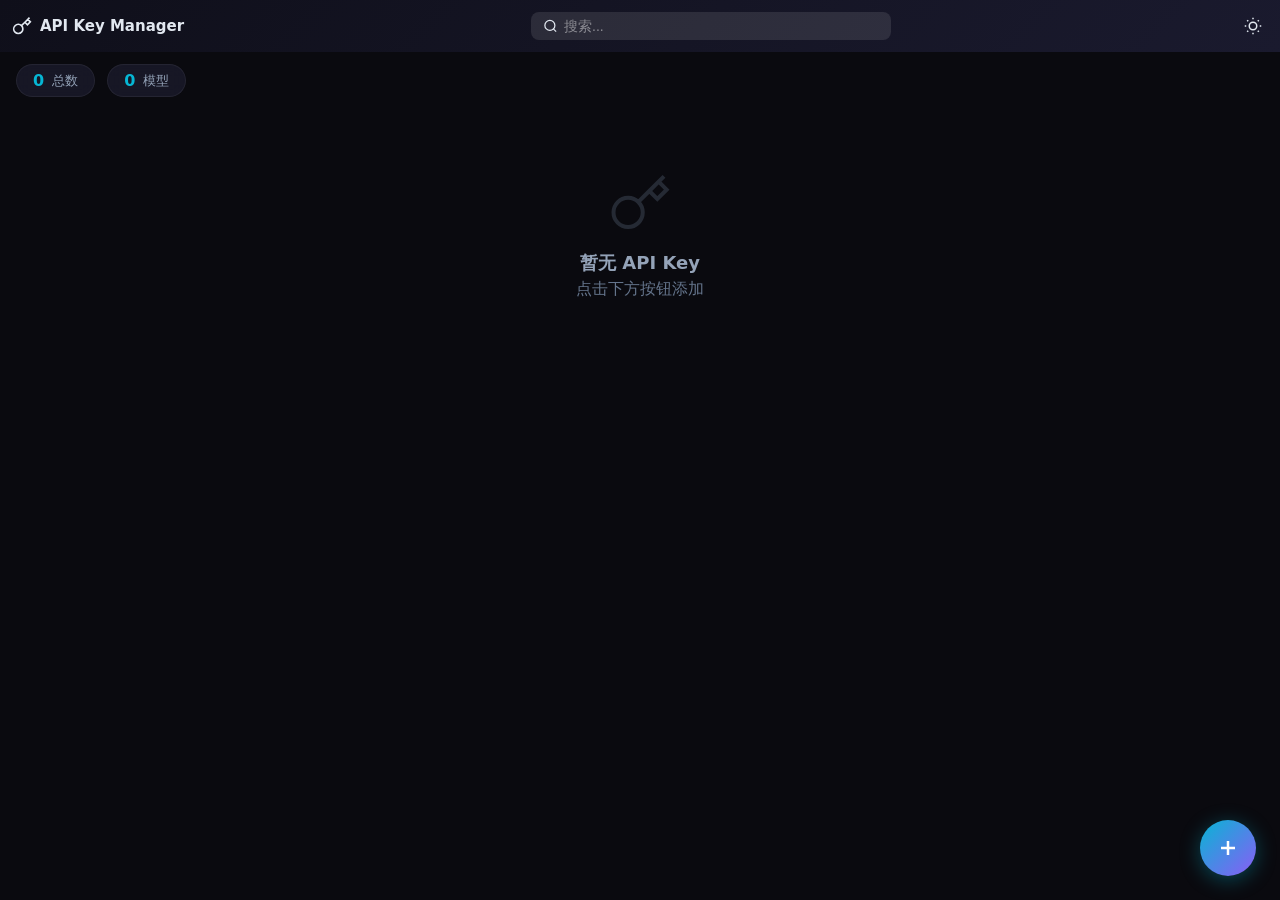
<file: apk/app/src/main/assets/web/index.html>
<!DOCTYPE html>
<html lang="zh-CN">
<head>
    <meta charset="UTF-8">
    <meta name="viewport" content="width=device-width, initial-scale=1.0, maximum-scale=1.0, user-scalable=no">
    <title>API Key Manager</title>
    <link rel="stylesheet" href="style.css">
    <link rel="icon" href="Mina.ico" type="image/x-icon">
    <link rel="manifest" href="manifest.json">
    <meta name="apple-mobile-web-app-capable" content="yes">
    <meta name="apple-mobile-web-app-status-bar-style" content="black-translucent">
</head>
<body class="dark-theme">
    <div class="app-bar" id="appBar">
        <div class="app-bar-left">
            <div class="logo">
                <svg width="20" height="20" viewBox="0 0 24 24" fill="none" stroke="currentColor" stroke-width="2"><path d="M21 2l-2 2m-7.61 7.61a5.5 5.5 0 11-7.778 7.778 5.5 5.5 0 017.777-7.777zm0 0L15.5 7.5m0 0l3 3L22 7l-3-3m-3.5 3.5L19 4"/></svg>
                <span>API Key Manager</span>
            </div>
        </div>
        <div class="app-bar-center">
            <div class="search-box">
                <svg width="16" height="16" viewBox="0 0 24 24" fill="none" stroke="currentColor" stroke-width="2"><circle cx="11" cy="11" r="8"/><line x1="21" y1="21" x2="16.65" y2="16.65"/></svg>
                <input type="text" placeholder="搜索..." id="globalSearch" oninput="renderCards()">
            </div>
        </div>
        <div class="app-bar-right">
            <button class="icon-btn" onclick="toggleTheme()" title="切换主题">
                <svg class="moon-icon" width="18" height="18" viewBox="0 0 24 24" fill="none" stroke="currentColor" stroke-width="2"><path d="M21 12.79A9 9 0 1111.21 3 7 7 0 0021 12.79z"/></svg>
                <svg class="sun-icon" width="18" height="18" viewBox="0 0 24 24" fill="none" stroke="currentColor" stroke-width="2" style="display:none"><circle cx="12" cy="12" r="5"/><line x1="12" y1="1" x2="12" y2="3"/><line x1="12" y1="21" x2="12" y2="23"/><line x1="4.22" y1="4.22" x2="5.64" y2="5.64"/><line x1="18.36" y1="18.36" x2="19.78" y2="19.78"/><line x1="1" y1="12" x2="3" y2="12"/><line x1="21" y1="12" x2="23" y2="12"/><line x1="4.22" y1="19.78" x2="5.64" y2="18.36"/><line x1="18.36" y1="5.64" x2="19.78" y2="4.22"/></svg>
            </button>
        </div>
    </div>

    <div class="main-content" id="mainContent">
        <div class="stats-bar">
            <div class="stat-chip"><span class="stat-chip-value" id="totalCount">0</span><span class="stat-chip-label">总数</span></div>
            <div class="stat-chip"><span class="stat-chip-value" id="modelCount">0</span><span class="stat-chip-label">模型</span></div>
        </div>
        <div class="cards-grid" id="cardsGrid">
            <div class="empty-state" id="emptyState">
                <svg width="64" height="64" viewBox="0 0 24 24" fill="none" stroke="currentColor" stroke-width="1.5"><path d="M21 2l-2 2m-7.61 7.61a5.5 5.5 0 11-7.778 7.778 5.5 5.5 0 017.777-7.777zm0 0L15.5 7.5m0 0l3 3L22 7l-3-3m-3.5 3.5L19 4"/></svg>
                <p>暂无 API Key</p>
                <span>点击下方按钮添加</span>
            </div>
        </div>
    </div>

    <button class="fab" id="fabAdd" onclick="showAddDialog()" title="新增 API Key">
        <svg width="24" height="24" viewBox="0 0 24 24" fill="none" stroke="currentColor" stroke-width="2.5"><line x1="12" y1="5" x2="12" y2="19"/><line x1="5" y1="12" x2="19" y2="12"/></svg>
    </button>

    <div class="toast-container" id="toastContainer"></div>

    <div class="modal-overlay" id="modalOverlay">
        <div class="modal" id="mainModal">
            <div class="modal-header">
                <h3 id="modalTitle">新增 API Key</h3>
                <button class="modal-close" onclick="hideModal()"><svg width="18" height="18" viewBox="0 0 24 24" stroke="currentColor" stroke-width="3"><line x1="4" y1="4" x2="20" y2="20"/><line x1="20" y1="4" x2="4" y2="20"/></svg></button>
            </div>
            <div class="modal-body" id="modalBody">
                <div class="form-group">
                    <label>快速选择预设</label>
                    <select class="form-input" id="presetSelect" onchange="applyPreset()">
                        <option value="">-- 选择预设 --</option>
                    </select>
                </div>
                <div class="form-group">
                    <label>显示名称 <span class="required">*</span></label>
                    <input type="text" class="form-input" id="editName" placeholder="例如: OpenAI、Azure GPT">
                </div>
                <div class="form-group">
                    <label>基础 URL <span class="required">*</span></label>
                    <input type="url" class="form-input" id="editBaseUrl" placeholder="https://api.openai.com">
                </div>
                <div class="form-group">
                    <label>API 密钥 <span class="required">*</span></label>
                    <div class="input-with-btn">
                        <input type="password" class="form-input" id="editApiKey" style="flex:1">
                        <button class="btn btn-sm" onclick="toggleKeyVisibility('editApiKey', this)" title="显示/隐藏">显示</button>
                    </div>
                </div>
                <div class="form-group">
                    <label>模型列表</label>
                    <div class="models-tags-edit" id="modelsTagsEdit"></div>
                    <div class="input-with-btn" style="margin-top:6px">
                        <input type="text" class="form-input" id="editModelInput" placeholder="输入后按 Enter 添加" style="flex:1">
                        <button class="btn btn-sm" onclick="addEditModel()">添加</button>
                    </div>
                </div>
                <div class="form-group">
                    <button class="btn btn-outline btn-sm" onclick="testAndImportModels()" id="testModelsBtn">
                        <svg width="14" height="14" viewBox="0 0 24 24" fill="none" stroke="currentColor" stroke-width="2"><polyline points="23,4 23,10 17,10"/><polyline points="1,20 1,14 7,14"/><path d="M3.51 9a9 9 0 0114.85-3.36L23 10M1 14l4.64 4.36A9 9 0 0020.49 15"/></svg>
                        测试连接并导入模型
                    </button>
                    <span id="testResult" class="test-result"></span>
                </div>
            </div>
            <div class="modal-footer">
                <button class="btn" onclick="hideModal()">取消</button>
                <button class="btn btn-primary" onclick="saveEntry()" id="saveBtn">保存</button>
            </div>
        </div>
    </div>

    <div class="modal-overlay" id="logModalOverlay">
        <div class="modal modal-lg" id="logModal">
            <div class="modal-header">
                <h3 id="logModalTitle">操作日志</h3>
                <button class="modal-close" onclick="hideLogModal()"><svg width="18" height="18" viewBox="0 0 24 24" stroke="currentColor" stroke-width="3"><line x1="4" y1="4" x2="20" y2="20"/><line x1="20" y1="4" x2="4" y2="20"/></svg></button>
            </div>
            <div class="modal-body">
                <div class="log-actions">
                    <button class="btn btn-sm" onclick="addLogEntry()">
                        <svg width="14" height="14" viewBox="0 0 24 24" fill="none" stroke="currentColor" stroke-width="2"><line x1="12" y1="5" x2="12" y2="19"/><line x1="5" y1="12" x2="19" y2="12"/></svg>
                        新增日志
                    </button>
                    <button class="btn btn-sm btn-danger" onclick="clearLogs()">
                        <svg width="14" height="14" viewBox="0 0 24 24" fill="none" stroke="currentColor" stroke-width="2"><polyline points="3,6 5,6 21,6"/><path d="M19 6v14a2 2 0 01-2 2H7a2 2 0 01-2-2V6m3 0V4a2 2 0 012-2h4a2 2 0 012 2v2"/></svg>
                        清空日志
                    </button>
                </div>
                <div class="log-list" id="logList">
                    <div class="empty-state small">暂无日志</div>
                </div>
            </div>
            <div class="modal-footer">
                <button class="btn" onclick="hideLogModal()">关闭</button>
            </div>
        </div>
    </div>

    <div class="modal-overlay" id="addLogModalOverlay">
        <div class="modal" id="addLogModal">
            <div class="modal-header">
                <h3>新增日志条目</h3>
                <button class="modal-close" onclick="hideAddLogModal()"><svg width="18" height="18" viewBox="0 0 24 24" stroke="currentColor" stroke-width="3"><line x1="4" y1="4" x2="20" y2="20"/><line x1="20" y1="4" x2="4" y2="20"/></svg></button>
            </div>
            <div class="modal-body">
                <div class="form-group">
                    <label>日志内容</label>
                    <textarea class="form-textarea" id="logContentInput" rows="4" placeholder="输入日志内容..."></textarea>
                </div>
                <div class="form-group">
                    <label>状态</label>
                    <select class="form-input" id="logStatusInput">
                        <option value="info">信息</option>
                        <option value="success">成功</option>
                        <option value="warning">警告</option>
                        <option value="error">错误</option>
                    </select>
                </div>
            </div>
            <div class="modal-footer">
                <button class="btn" onclick="hideAddLogModal()">取消</button>
                <button class="btn btn-primary" onclick="confirmAddLog()">保存</button>
            </div>
        </div>
    </div>

    <div class="modal-overlay" id="testChatModalOverlay">
        <div class="modal" id="testChatModal">
            <div class="modal-header">
                <h3>模型对话测试</h3>
                <button class="modal-close" onclick="hideTestChatModal()"><svg width="18" height="18" viewBox="0 0 24 24" stroke="currentColor" stroke-width="3"><line x1="4" y1="4" x2="20" y2="20"/><line x1="20" y1="4" x2="4" y2="20"/></svg></button>
            </div>
            <div class="modal-body">
                <div class="form-group">
                    <label>选择模型</label>
                    <select class="form-input" id="testModelSelect"></select>
                </div>
                <div class="form-group">
                    <label>测试提示词</label>
                    <textarea class="form-textarea" id="testPromptInput" rows="3" placeholder="输入测试提示词...">用中文回复：Hello, who are you?</textarea>
                </div>
                <button class="btn btn-primary" onclick="runModelTest()" id="runTestBtn">
                    <svg width="14" height="14" viewBox="0 0 24 24" fill="none" stroke="currentColor" stroke-width="2"><polyline points="23,4 23,10 17,10"/><polyline points="1,20 1,14 7,14"/><path d="M3.51 9a9 9 0 0114.85-3.36L23 10M1 14l4.64 4.36A9 9 0 0020.49 15"/></svg>
                    发送测试
                </button>
                <div class="form-group" style="margin-top:12px">
                    <label>测试结果</label>
                    <div class="test-chat-result" id="testChatResult">
                        <div class="empty-state small" style="padding:20px">点击"发送测试"开始</div>
                    </div>
                </div>
            </div>
            <div class="modal-footer">
                <button class="btn" onclick="hideTestChatModal()">关闭</button>
            </div>
        </div>
    </div>

    <script src="app.js"></script>
    <script>
        if ('serviceWorker' in navigator) {
            navigator.serviceWorker.register('sw.js').catch(function() {});
        }
    </script>
</body>
</html>
</file>
<file: apk/app/src/main/assets/web/style.css>
:root {
    --bg: #0a0a0f;
    --bg-secondary: #12121a;
    --card: rgba(25, 25, 40, 0.9);
    --card-hover: rgba(35, 35, 55, 0.95);
    --card-border: rgba(255, 255, 255, 0.06);
    --text: #e2e8f0;
    --text-secondary: #94a3b8;
    --text-muted: #64748b;
    --primary: #06b6d4;
    --primary-dim: rgba(6, 182, 212, 0.15);
    --primary-end: #8b5cf6;
    --success: #34d399;
    --success-dim: rgba(52, 211, 153, 0.15);
    --warning: #fbbf24;
    --warning-dim: rgba(251, 191, 36, 0.15);
    --danger: #f87171;
    --danger-dim: rgba(248, 113, 113, 0.15);
    --info: #60a5fa;
    --info-dim: rgba(96, 165, 250, 0.15);
    --shadow: 0 4px 20px rgba(0, 0, 0, 0.3);
    --radius: 12px;
    --radius-sm: 8px;
    --radius-xs: 6px;
    --appbar-bg: linear-gradient(135deg, #0f0f1a, #1a1a2e);
    --appbar-text: #e2e8f0;
}

body.light-theme {
    --bg: #f1f5f9;
    --bg-secondary: #e2e8f0;
    --card: #ffffff;
    --card-hover: #f8fafc;
    --card-border: #e2e8f0;
    --text: #1e293b;
    --text-secondary: #64748b;
    --text-muted: #94a3b8;
    --primary: #667eea;
    --primary-dim: rgba(102, 126, 234, 0.12);
    --primary-end: #764ba2;
    --success: #10b981;
    --success-dim: rgba(16, 185, 129, 0.12);
    --warning: #f59e0b;
    --warning-dim: rgba(245, 158, 11, 0.12);
    --danger: #ef4444;
    --danger-dim: rgba(239, 68, 68, 0.12);
    --info: #3b82f6;
    --info-dim: rgba(59, 130, 246, 0.12);
    --shadow: 0 2px 12px rgba(0, 0, 0, 0.08);
    --appbar-bg: linear-gradient(135deg, #667eea, #764ba2);
    --appbar-text: #fff;
}

* {
    margin: 0;
    padding: 0;
    box-sizing: border-box;
}

body {
    font-family: -apple-system, BlinkMacSystemFont, 'Segoe UI', 'Microsoft YaHei', system-ui, sans-serif;
    background: var(--bg);
    color: var(--text);
    height: 100vh;
    display: flex;
    flex-direction: column;
    overflow: hidden;
}

.app-bar,
.btn,
.icon-btn,
.copy-btn,
.fab,
.edit-btn,
.modal-close,
.log-del,
.remove-model {
    -webkit-user-select: none;
    user-select: none;
}

.api-card,
.field-value,
.key-value,
.models-list,
.model-tag,
.log-text,
.test-msg .msg-content,
.form-input,
.form-textarea {
    -webkit-user-select: text;
    user-select: text;
}

.app-bar {
    height: 52px;
    background: var(--appbar-bg);
    color: var(--appbar-text);
    display: flex;
    align-items: center;
    padding: 0 12px;
    gap: 8px;
    flex-shrink: 0;
    -webkit-app-region: drag;
    app-region: drag;
    z-index: 100;
}

.main-content {
    flex: 1;
    overflow-y: auto;
    padding: 12px 16px 80px;
    -webkit-app-region: no-drag;
    app-region: no-drag;
}

.api-card,
.field-value,
.key-value,
.models-list,
.model-tag,
.log-text,
.test-msg .msg-content,
.form-input,
.form-textarea {
    -webkit-user-select: text;
    user-select: text;
}

.app-bar-left {
    display: flex;
    align-items: center;
    gap: 6px;
    min-width: fit-content;
}

.logo {
    display: flex;
    align-items: center;
    gap: 8px;
    font-weight: 700;
    font-size: 15px;
    white-space: nowrap;
}

.app-bar-center {
    flex: 1;
    display: flex;
    justify-content: center;
}

.search-box {
    display: flex;
    align-items: center;
    gap: 6px;
    background: rgba(255, 255, 255, 0.1);
    border-radius: 8px;
    padding: 6px 12px;
    width: 100%;
    max-width: 360px;
    transition: background 0.2s;
    -webkit-app-region: no-drag;
    app-region: no-drag;
}

.search-box:focus-within {
    background: rgba(255, 255, 255, 0.18);
}

.search-box input {
    background: transparent;
    border: none;
    outline: none;
    color: inherit;
    width: 100%;
    font-size: 14px;
}

.search-box input::placeholder {
    color: rgba(255, 255, 255, 0.45);
}

.app-bar-right {
    display: flex;
    align-items: center;
    gap: 4px;
    -webkit-app-region: no-drag;
    app-region: no-drag;
}

.icon-btn {
    background: transparent;
    border: none;
    color: inherit;
    cursor: pointer;
    padding: 6px;
    border-radius: 8px;
    display: flex;
    align-items: center;
    justify-content: center;
    transition: background 0.2s;
}

.icon-btn:hover {
    background: rgba(255, 255, 255, 0.15);
}


.main-content {
    flex: 1;
    overflow-y: auto;
    padding: 12px 16px 80px;
}

.stats-bar {
    display: flex;
    gap: 12px;
    margin-bottom: 14px;
}

.stat-chip {
    background: var(--card);
    border: 1px solid var(--card-border);
    border-radius: 20px;
    padding: 6px 16px;
    display: flex;
    align-items: center;
    gap: 8px;
    font-size: 13px;
    backdrop-filter: blur(8px);
}

.stat-chip-value {
    font-weight: 700;
    font-size: 16px;
    color: var(--primary);
}

.stat-chip-label {
    color: var(--text-secondary);
}

.cards-grid {
    display: grid;
    grid-template-columns: repeat(auto-fill, minmax(340px, 1fr));
    gap: 12px;
}

.empty-state {
    grid-column: 1 / -1;
    display: flex;
    flex-direction: column;
    align-items: center;
    justify-content: center;
    padding: 60px 20px;
    color: var(--text-muted);
    text-align: center;
}

.empty-state svg {
    margin-bottom: 16px;
    opacity: 0.3;
}

.empty-state p {
    font-size: 18px;
    font-weight: 600;
    color: var(--text-secondary);
    margin-bottom: 4px;
}

.empty-state.small {
    padding: 30px 20px;
}

.empty-state.small p {
    font-size: 14px;
}

.api-card {
    background: var(--card);
    border: 1px solid var(--card-border);
    border-radius: var(--radius);
    padding: 16px;
    position: relative;
    transition: all 0.2s;
    backdrop-filter: blur(8px);
}

.api-card:hover {
    box-shadow: var(--shadow);
    border-color: rgba(6, 182, 212, 0.2);
}

.light-theme .api-card:hover {
    border-color: rgba(102, 126, 234, 0.2);
}

.card-header {
    display: flex;
    align-items: center;
    justify-content: space-between;
    margin-bottom: 12px;
    gap: 8px;
}

.card-title {
    font-size: 16px;
    font-weight: 700;
    color: var(--text);
    display: flex;
    align-items: center;
    gap: 8px;
}

.card-title .edit-btn {
    opacity: 0;
    transition: opacity 0.2s;
    cursor: pointer;
    color: var(--text-muted);
    background: transparent;
    border: none;
    padding: 2px;
    border-radius: 4px;
    display: flex;
}

.api-card:hover .edit-btn {
    opacity: 1;
}

.card-time {
    font-size: 11px;
    color: var(--text-muted);
}

.card-body {
    display: flex;
    flex-direction: column;
    gap: 10px;
}

.field-row {
    display: flex;
    flex-direction: column;
    gap: 2px;
}

.field-label {
    font-size: 11px;
    font-weight: 600;
    color: var(--text-muted);
    text-transform: uppercase;
    letter-spacing: 0.5px;
}

.field-value {
    font-size: 13px;
    color: var(--text);
    word-break: break-all;
    display: flex;
    align-items: center;
    gap: 6px;
}

.key-value {
    font-family: 'Consolas', 'Courier New', monospace;
    font-size: 12px;
    background: var(--bg-secondary);
    padding: 3px 8px;
    border-radius: 4px;
    max-width: 100%;
    overflow: hidden;
    text-overflow: ellipsis;
    white-space: nowrap;
    flex: 1;
}

.copy-btn {
    background: transparent;
    border: none;
    color: var(--text-muted);
    cursor: pointer;
    padding: 4px;
    border-radius: 4px;
    display: flex;
    align-items: center;
    flex-shrink: 0;
    transition: color 0.2s;
}

.copy-btn:hover {
    color: var(--primary);
}

.models-list {
    display: flex;
    flex-wrap: wrap;
    gap: 4px;
}

.model-tag {
    display: inline-flex;
    align-items: center;
    gap: 4px;
    padding: 2px 8px;
    border-radius: 4px;
    font-size: 11px;
    font-weight: 500;
    background: var(--primary-dim);
    color: var(--primary);
    max-width: 200px;
    overflow: hidden;
    text-overflow: ellipsis;
    white-space: nowrap;
    cursor: pointer;
    transition: opacity 0.15s;
}

.model-tag:hover {
    opacity: 0.8;
}

.model-tag .remove-model {
    cursor: pointer;
    opacity: 0.5;
    transition: opacity 0.2s;
    background: transparent;
    border: none;
    color: inherit;
    padding: 0;
    font-size: 14px;
    line-height: 1;
}

.model-tag .remove-model:hover {
    opacity: 1;
}

.card-actions {
    display: flex;
    flex-wrap: wrap;
    gap: 6px;
    margin-top: 12px;
    padding-top: 12px;
    border-top: 1px solid var(--card-border);
}

.card-actions .btn {
    padding: 5px 10px;
    font-size: 12px;
}

.btn {
    display: inline-flex;
    align-items: center;
    gap: 5px;
    padding: 7px 14px;
    border: 1px solid var(--card-border);
    background: var(--card);
    color: var(--text);
    border-radius: var(--radius-xs);
    cursor: pointer;
    font-size: 13px;
    transition: all 0.15s;
    white-space: nowrap;
    font-family: inherit;
}

.btn:hover {
    border-color: var(--primary);
    color: var(--primary);
}

.btn:disabled {
    opacity: 0.4;
    cursor: not-allowed;
}

.btn-sm {
    padding: 4px 10px;
    font-size: 12px;
}

.btn-primary {
    background: linear-gradient(135deg, var(--primary), var(--primary-end));
    color: #fff;
    border: none;
}

.btn-primary:hover {
    box-shadow: 0 3px 12px rgba(6, 182, 212, 0.35);
    color: #fff;
}

.light-theme .btn-primary:hover {
    box-shadow: 0 3px 12px rgba(102, 126, 234, 0.35);
}

.btn-danger {
    color: var(--danger);
    border-color: rgba(248, 113, 113, 0.2);
}

.btn-danger:hover {
    background: var(--danger-dim);
    color: var(--danger);
    border-color: var(--danger);
}

.btn-outline {
    background: transparent;
    border: 1px solid var(--card-border);
}

.btn-outline:hover {
    border-color: var(--primary);
    color: var(--primary);
    background: var(--primary-dim);
}

.btn-success {
    color: var(--success);
    border-color: rgba(52, 211, 153, 0.2);
}

.btn-success:hover {
    background: var(--success-dim);
    color: var(--success);
    border-color: var(--success);
}

.btn-warning {
    color: var(--warning);
    border-color: rgba(251, 191, 36, 0.2);
}

.btn-warning:hover {
    background: var(--warning-dim);
    color: var(--warning);
    border-color: var(--warning);
}

.fab {
    position: fixed;
    bottom: 24px;
    right: 24px;
    width: 56px;
    height: 56px;
    border-radius: 50%;
    background: linear-gradient(135deg, var(--primary), var(--primary-end));
    color: #fff;
    border: none;
    cursor: pointer;
    display: flex;
    align-items: center;
    justify-content: center;
    box-shadow: 0 4px 20px rgba(6, 182, 212, 0.35);
    transition: transform 0.2s, box-shadow 0.2s;
    z-index: 50;
    -webkit-app-region: no-drag;
    app-region: no-drag;
}

.fab:hover {
    transform: scale(1.08);
    box-shadow: 0 6px 28px rgba(6, 182, 212, 0.45);
}

.light-theme .fab {
    box-shadow: 0 4px 20px rgba(102, 126, 234, 0.35);
}

/* Modal */
.modal-overlay {
    position: fixed;
    inset: 0;
    background: rgba(0, 0, 0, 0.55);
    backdrop-filter: blur(4px);
    display: flex;
    align-items: center;
    justify-content: center;
    z-index: 200;
    opacity: 0;
    pointer-events: none;
    transition: opacity 0.2s;
    padding: 16px;
}

.modal-overlay.active {
    opacity: 1;
    pointer-events: auto;
}

.modal {
    background: var(--card);
    border: 1px solid var(--card-border);
    border-radius: var(--radius);
    width: 480px;
    max-width: 100%;
    max-height: 85vh;
    display: flex;
    flex-direction: column;
    box-shadow: 0 12px 48px rgba(0, 0, 0, 0.35);
}

.modal-lg {
    width: 620px;
}

.modal-header {
    display: flex;
    align-items: center;
    justify-content: space-between;
    padding: 16px 20px;
    border-bottom: 1px solid var(--card-border);
}

.modal-header h3 {
    font-size: 16px;
    font-weight: 700;
}

.modal-close {
    background: transparent;
    border: none;
    color: var(--text-muted);
    cursor: pointer;
    padding: 4px;
    border-radius: 6px;
    display: flex;
}

.modal-close:hover {
    background: var(--bg-secondary);
    color: var(--text);
}

.modal-body {
    padding: 20px;
    overflow-y: auto;
}

.modal-footer {
    display: flex;
    justify-content: flex-end;
    gap: 10px;
    padding: 14px 20px;
    border-top: 1px solid var(--card-border);
}

.form-group {
    display: flex;
    flex-direction: column;
    gap: 5px;
    margin-bottom: 14px;
}

.form-group label {
    font-size: 13px;
    font-weight: 600;
    color: var(--text-secondary);
}

.form-group .required {
    color: var(--danger);
}

.form-input, .form-textarea {
    padding: 9px 12px;
    border: 1px solid var(--card-border);
    border-radius: var(--radius-xs);
    background: var(--bg-secondary);
    color: var(--text);
    font-size: 14px;
    outline: none;
    font-family: inherit;
    transition: border-color 0.2s;
}

.form-input:focus, .form-textarea:focus {
    border-color: var(--primary);
}

.form-textarea {
    resize: vertical;
    min-height: 60px;
}

.input-with-btn {
    display: flex;
    gap: 6px;
    align-items: center;
}

.models-tags-edit {
    display: flex;
    flex-wrap: wrap;
    gap: 4px;
    min-height: 28px;
}

.models-tags-edit .model-tag {
    font-size: 12px;
}

.test-result {
    font-size: 12px;
    margin-left: 8px;
    color: var(--text-muted);
}

.test-result.success {
    color: var(--success);
}

.test-result.error {
    color: var(--danger);
}

/* Toast */
.toast-container {
    position: fixed;
    bottom: 90px;
    left: 50%;
    transform: translateX(-50%);
    z-index: 300;
    display: flex;
    flex-direction: column;
    align-items: center;
    gap: 8px;
    pointer-events: none;
}

.toast {
    background: var(--card);
    border: 1px solid var(--card-border);
    padding: 10px 20px;
    border-radius: 10px;
    font-size: 14px;
    font-weight: 500;
    box-shadow: 0 6px 24px rgba(0, 0, 0, 0.25);
    pointer-events: auto;
    animation: toastIn 0.3s ease, toastOut 0.3s ease 2.2s forwards;
    backdrop-filter: blur(12px);
    display: flex;
    align-items: center;
    gap: 8px;
}

.toast.success { border-color: var(--success); }
.toast.error { border-color: var(--danger); }
.toast.info { border-color: var(--primary); }

@keyframes toastIn {
    from { opacity: 0; transform: translateY(16px); }
    to { opacity: 1; transform: translateY(0); }
}

@keyframes toastOut {
    from { opacity: 1; transform: translateY(0); }
    to { opacity: 0; transform: translateY(-16px); }
}

/* Log modal */
.log-actions {
    display: flex;
    gap: 8px;
    margin-bottom: 12px;
}

.log-list {
    display: flex;
    flex-direction: column;
    gap: 4px;
    max-height: 360px;
    overflow-y: auto;
}

.log-entry {
    display: flex;
    align-items: flex-start;
    gap: 10px;
    padding: 8px 12px;
    border-radius: var(--radius-xs);
    background: var(--bg-secondary);
    font-size: 13px;
}

.log-entry .log-icon {
    flex-shrink: 0;
    margin-top: 1px;
}

.log-entry .log-content {
    flex: 1;
    min-width: 0;
}

.log-entry .log-text {
    word-break: break-word;
}

.log-entry .log-time {
    font-size: 11px;
    color: var(--text-muted);
    margin-top: 2px;
}

.log-entry .log-del {
    background: transparent;
    border: none;
    color: var(--text-muted);
    cursor: pointer;
    padding: 2px;
    border-radius: 4px;
    flex-shrink: 0;
    opacity: 0;
    transition: opacity 0.2s;
}

.log-entry:hover .log-del {
    opacity: 1;
}

.log-entry .log-del:hover {
    color: var(--danger);
}


/* Animations */
@keyframes cardIn {
    from { opacity: 0; transform: translateY(12px); }
    to { opacity: 1; transform: translateY(0); }
}

.api-card {
    animation: cardIn 0.3s ease;
}

/* Scrollbar */
::-webkit-scrollbar { width: 5px; }
::-webkit-scrollbar-track { background: transparent; }
::-webkit-scrollbar-thumb { background: var(--card-border); border-radius: 3px; }
::-webkit-scrollbar-thumb:hover { background: var(--text-muted); }

/* Responsive */
@media (max-width: 768px) {
    .app-bar {
        padding: 0 6px;
        height: 48px;
        gap: 4px;
    }

    .logo span {
        display: none;
    }

    .search-box {
        max-width: none;
        padding: 5px 10px;
    }

    .main-content {
        padding: 10px 10px 80px;
    }

    .cards-grid {
        grid-template-columns: 1fr;
        gap: 10px;
    }

    .stats-bar {
        gap: 8px;
    }

    .stat-chip {
        padding: 4px 12px;
        font-size: 12px;
    }

    .fab {
        bottom: 16px;
        right: 16px;
        width: 50px;
        height: 50px;
    }

    .modal {
        width: 100%;
        max-height: 90vh;
        border-radius: var(--radius-sm);
        margin: 0 8px;
    }

    .modal-body {
        padding: 14px;
    }

    .card-actions {
        gap: 4px;
    }

    .card-actions .btn {
        padding: 5px 8px;
        font-size: 11px;
    }

    .api-card {
        padding: 12px;
    }

    .btn {
        padding: 6px 12px;
    }

    .btn-sm {
        padding: 5px 8px;
    }
}

@media (max-width: 480px) {
    .app-bar {
        height: 44px;
        padding: 0 4px;
    }

    .logo svg {
        width: 18px;
        height: 18px;
    }

    .search-box {
        padding: 4px 8px;
        font-size: 13px;
    }

    .cards-grid {
        grid-template-columns: 1fr;
    }

    .stats-chip:nth-child(n+3) {
        display: none;
    }

    .modal-body {
        padding: 12px;
    }

    .modal-header {
        padding: 12px 14px;
    }

    .modal-footer {
        padding: 10px 14px;
    }

    .api-card {
        padding: 10px;
    }

    .card-actions .btn {
        padding: 6px 8px;
        font-size: 11px;
        min-height: 32px;
    }

    .form-input, .form-textarea {
        padding: 8px 10px;
        font-size: 14px;
    }

    .input-with-btn {
        flex-wrap: wrap;
    }

    .input-with-btn .btn-sm {
        flex-shrink: 0;
    }
}

/* Test chat */
.test-chat-result {
    background: var(--bg-secondary);
    border-radius: var(--radius-xs);
    padding: 12px;
    max-height: 300px;
    overflow-y: auto;
    display: flex;
    flex-direction: column;
    gap: 10px;
    font-size: 13px;
}

.test-msg {
    display: flex;
    flex-direction: column;
    gap: 4px;
}

.test-msg .msg-label {
    font-size: 11px;
    font-weight: 700;
    text-transform: uppercase;
    letter-spacing: 0.5px;
}

.test-msg-user .msg-label { color: var(--primary); }
.test-msg-assistant .msg-label { color: var(--success); }
.test-msg-error .msg-label { color: var(--danger); }

.test-msg .msg-content {
    background: var(--card);
    border: 1px solid var(--card-border);
    border-radius: var(--radius-xs);
    padding: 8px 12px;
    white-space: pre-wrap;
    word-break: break-word;
    line-height: 1.5;
}

.test-msg-user .msg-content { border-left: 3px solid var(--primary); }
.test-msg-assistant .msg-content { border-left: 3px solid var(--success); }
.test-msg-error .msg-content { border-left: 3px solid var(--danger); color: var(--danger); }

/* Spinner */
.spinner {
    width: 16px;
    height: 16px;
    border: 2px solid rgba(255, 255, 255, 0.3);
    border-top-color: #fff;
    border-radius: 50%;
    animation: spin 0.6s linear infinite;
    display: inline-block;
}

@keyframes spin { to { transform: rotate(360deg); } }
</file>
